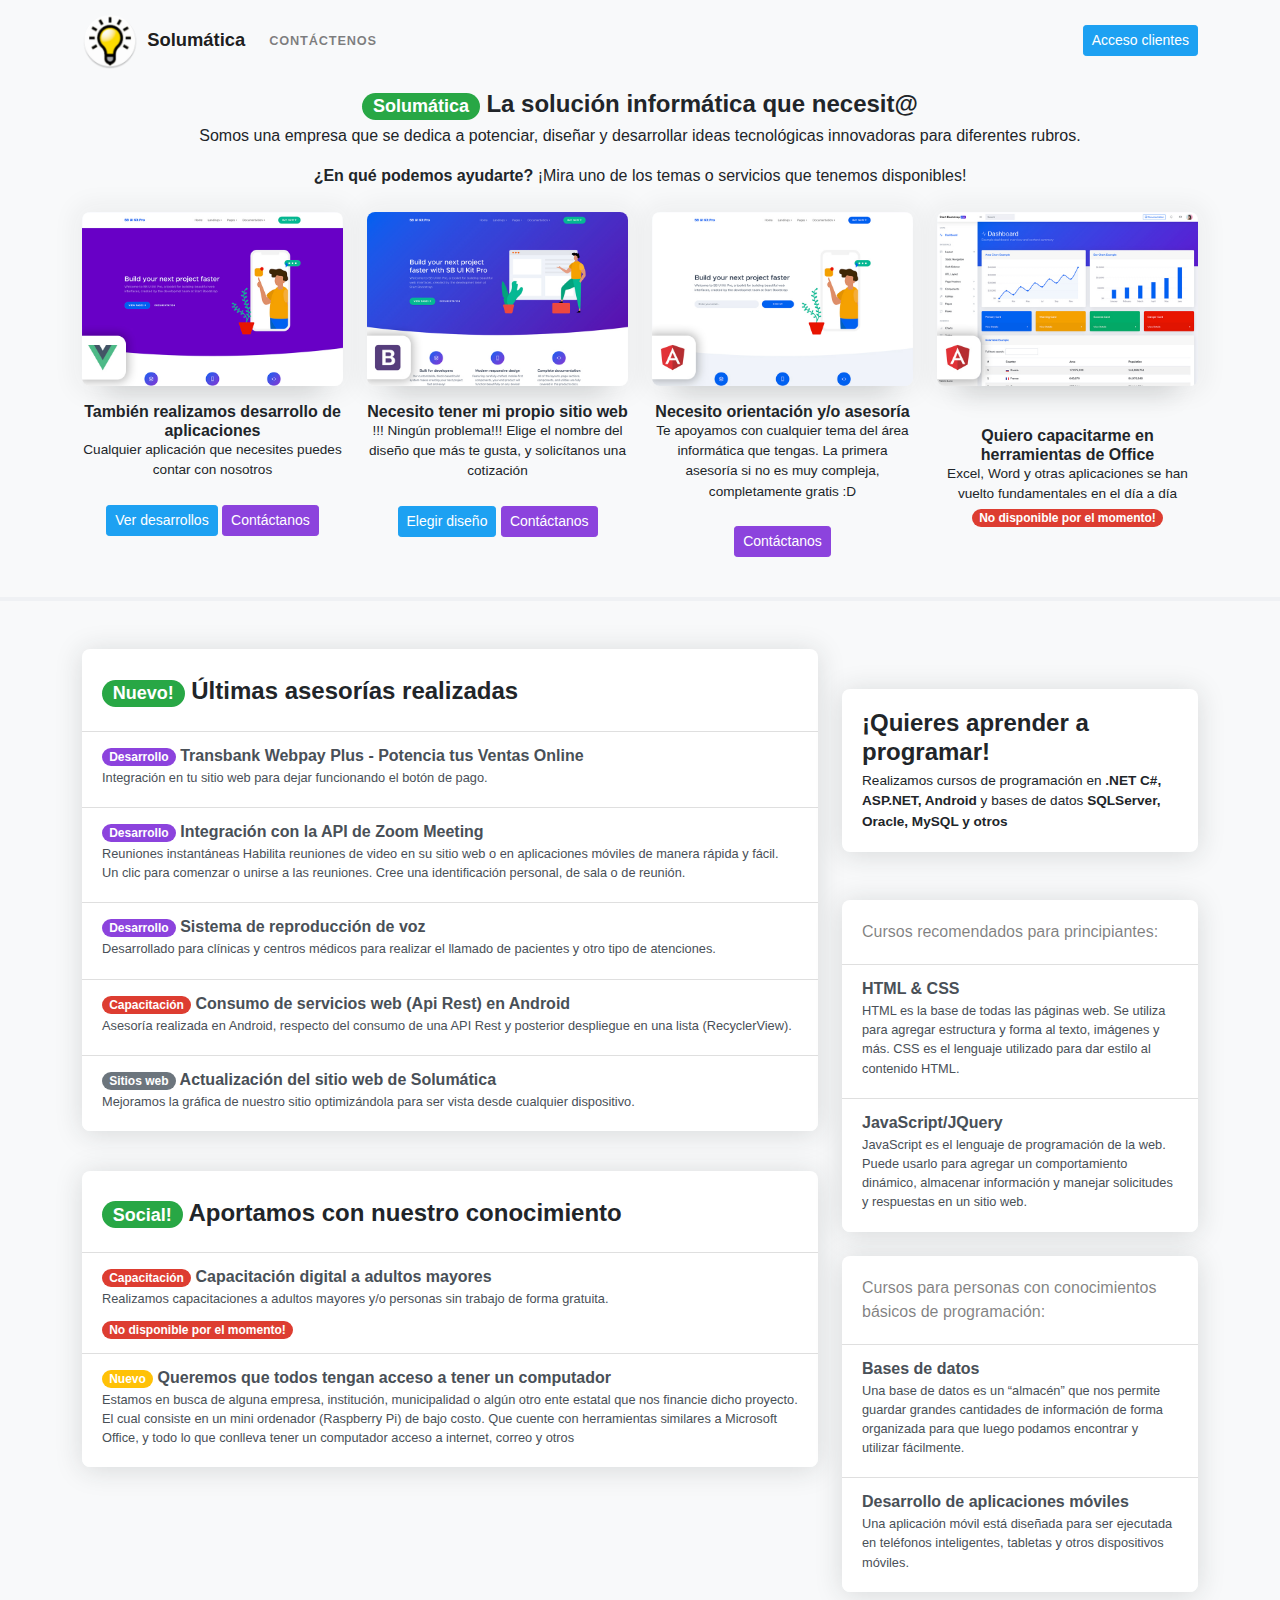
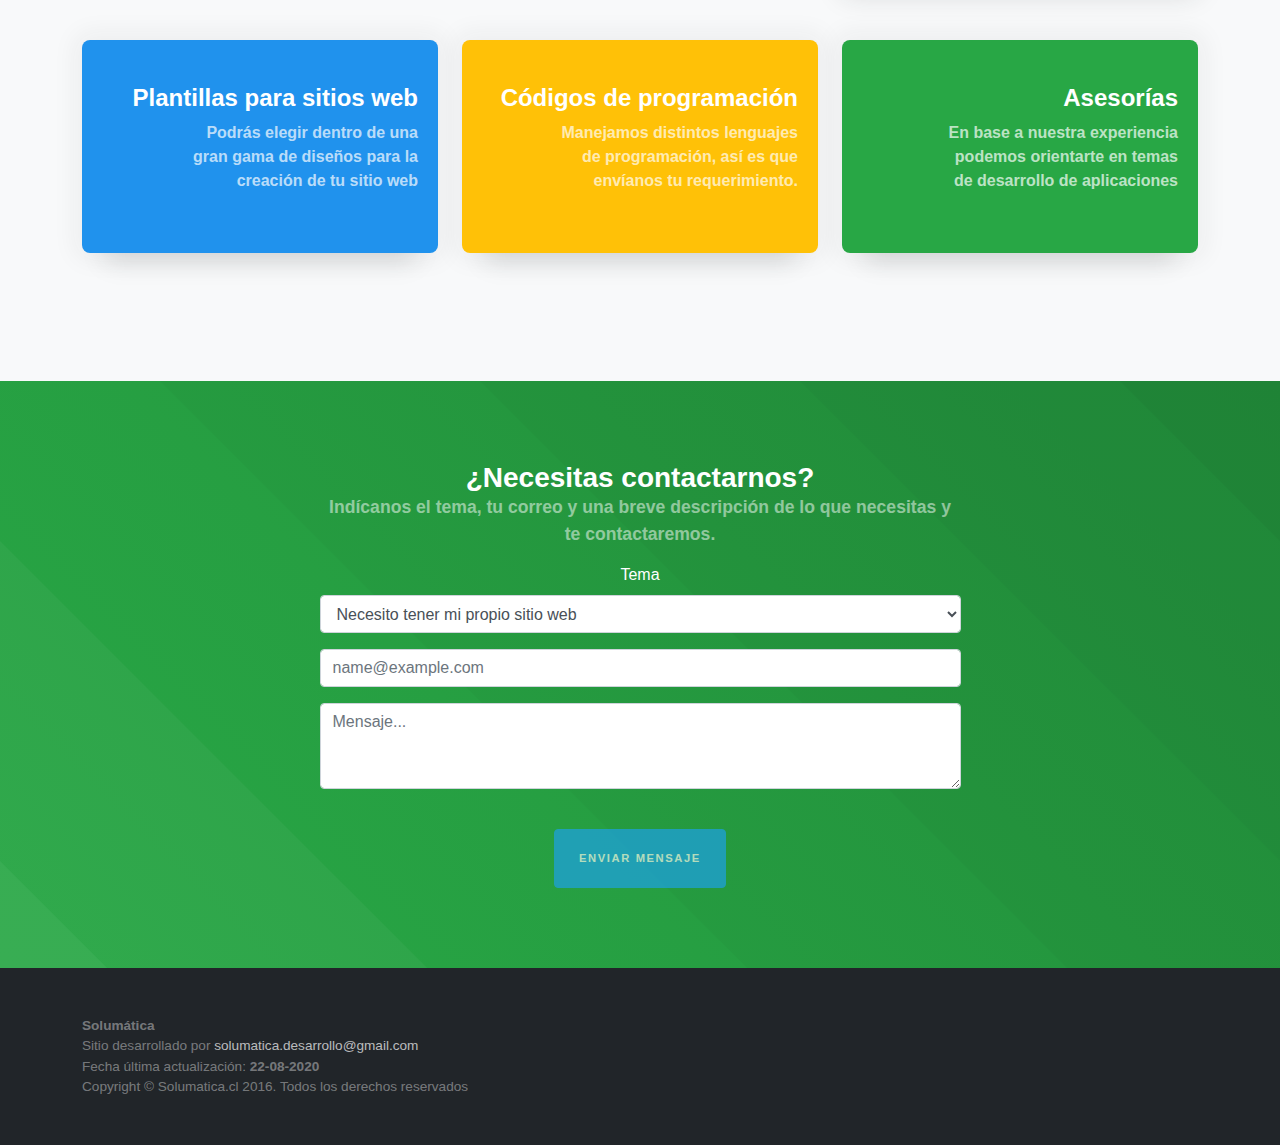
<file: index.html>
<!DOCTYPE html>
<html lang="es">
  <head>
    <meta http-equiv="content-type" content="text/html;charset=utf-8">
    <!--<meta charset="utf-8">
    <meta http-equiv="X-UA-Compatible" content="IE=edge">-->
    <meta name="viewport" content="width=device-width, initial-scale=1.0">
    <meta name="author" content="Solumatica">
    <title>Solumática</title>
    <script>
      var onloadCallback = function() {
        grecaptcha.render('html_element', {
          'sitekey' : '6LfiJMIZAAAAAIvBBAgk2wB5_dpEwKQjBOa1SQaJ',
          'callback' : verifyCallback,
          'expired-callback' : disableCallback,
          'error-callback' : disableCallback
        });
      };
      var verifyCallback = function(response) {
        document.getElementById("btnEnviar").disabled = false;
      };
      var disableCallback = function() {
        document.getElementById("btnEnviar").disabled = true;
      };
    </script>

    <!--Fontawesome (iconos) -->
    <link rel="stylesheet" href="https://use.fontawesome.com/releases/v5.0.13/css/all.css" integrity="sha384-DNOHZ68U8hZfKXOrtjWvjxusGo9WQnrNx2sqG0tfsghAvtVlRW3tvkXWZh58N9jp" crossorigin="anonymous">
    <!--Formatos del sitio-->
    <link rel="stylesheet" href="assets/style-guide.css">
    <link rel="stylesheet" href="assets/site.css">
    <!--Icono (ampolleta)-->
    <link rel="icon" type="image/png" href="assets/img/icons/favicon_index.png">
    <!--jquery-->
    <script src="https://code.jquery.com/jquery-3.2.1.slim.min.js" integrity="sha384-KJ3o2DKtIkvYIK3UENzmM7KCkRr/rE9/Qpg6aAZGJwFDMVNA/GpGFF93hXpG5KkN" crossorigin="anonymous"></script>
    <script src="https://cdnjs.cloudflare.com/ajax/libs/popper.js/1.11.0/umd/popper.min.js" integrity="sha384-b/U6ypiBEHpOf/4+1nzFpr53nxSS+GLCkfwBdFNTxtclqqenISfwAzpKaMNFNmj4" crossorigin="anonymous"></script>
    <script src="https://maxcdn.bootstrapcdn.com/bootstrap/4.0.0-beta/js/bootstrap.min.js" integrity="sha384-h0AbiXch4ZDo7tp9hKZ4TsHbi047NrKGLO3SEJAg45jXxnGIfYzk4Si90RDIqNm1" crossorigin="anonymous"></script>
    <!--ajax-->
    <!--<script src="https://ajax.googleapis.com/ajax/libs/jquery/1.4.2/jquery.min.js"></script>-->
	<!--<script src="https://ajax.googleapis.com/ajax/libs/jquery/3.3.1/jquery.min.js"></script>-->
	<!--666 https://es.stackoverflow.com/questions/301543/error-xhr-send-options-hascontent-options-data-null-al-enviar-dato-->
	<script src="https://cdnjs.cloudflare.com/ajax/libs/jquery/3.3.1/jquery.min.js"></script>
  </head>
  <body>
  <!--solumatica-->
  <nav class="navbar navbar-expand-lg navbar-light bg-light sb-navbar">
    <div class="container">
      <a class="navbar-brand" href=".">
        <img src="assets/img/icons/favicon_index.png" alt="Logo Solumatica">
        <span class="ml-1">Solumática</span>
      </a>
      <button class="navbar-toggler" type="button" data-toggle="collapse" data-target="#navbarSupportedContent" aria-controls="navbarSupportedContent" aria-expanded="false" aria-label="Toggle navigation">
        <i class="fas fa-bars"></i>
      </button>
      <div class="collapse navbar-collapse" id="navbarSupportedContent">
        <!--Menu-->
        <ul class="navbar-nav mr-auto pt-3 pt-lg-0">
          <li class="nav-item">
            <a class="nav-link" href="#marcador_contactenos" id="title" >Contáctenos</a>
          </li>
        </ul>
        <!--/Menu-->
        <!--tienda, blog y redes sociales-->
        <ul class="navbar-nav pb-3 pb-lg-0">
          <li class="nav-item">  <!--d-none d-lg-inline-block -->
            <a class="btn btn-twitter btn-sm" href="login.html" target="_blank"> Acceso clientes <i class="fas fa-user"></i></a>
          </li>
        </ul>
        <!--/tienda, blog y redes sociales-->
      </div>
    </div>
  </nav>

  <!--temas para sitios web y paquetes premium-->
  <div class="container ">
    <div class="text-center">
      <h4 class="mt-2 mb-1"><span class="badge badge-primary badge-pill">Solumática</span> La solución informática que necesit@</h4>
      Somos una empresa que se dedica a potenciar, diseñar y desarrollar ideas tecnológicas innovadoras para diferentes rubros. 
      <p>
      <p class="mb-4 "><strong>¿En qué podemos ayudarte?</strong> ¡Mira uno de los temas o servicios que tenemos disponibles!</p>
    </div>

    <div class="row justify-content-center">
	
		<div class="col-md-6 col-lg-3 mb-4">
			<div class="item-preview text-center">
			  <a href="#" onClick="return false;" class="item-preview-img box-shadow-lg d-block" rel="nofollow" data-cf-modified-612c1efa0c099eb335495d3f-="">
			  <img class="lazy img-fluid" src="assets/img/screenshots/premium/sb-ui-kit-pro-vue.jpg" alt="Premium Vue.js UI Kit - SB UI Kit Pro Vue">
			  </a>
			  <h6 class="mt-3 mb-0">También realizamos desarrollo de aplicaciones</h6>
			<div class="small">Cualquier aplicación que necesites puedes contar con nosotros</div>
			<br>
			<a href="desarrollo_apps.html" class="btn btn-sm btn-twitter"><i class="fas fa-search"></i> Ver desarrollos</a>
			<a href="#marcador_contactenos" id="desarrollo" class="btn btn-sm btn-info" ><i class="fas fa-envelope"></i> Contáctanos</a>
		  </div>
		</div>
	
      <div class="col-md-6 col-lg-3 mb-4 ">
        <div class="item-preview  text-center">
          <a href="#" onClick="return false;" class="item-preview-img box-shadow-lg d-block"   rel="nofollow" data-cf-modified-612c1efa0c099eb335495d3f-="">
            <img class="lazy img-fluid" src="assets/img/screenshots/premium/sb-ui-kit-pro-html.jpg" alt="Premium Bootstrap 4 UI Kit - SB UI Kit Pro">
          </a>
          <h6 class="mt-3 mb-0">Necesito tener mi propio sitio web</h6>
          <div class="small">!!! Ningún problema!!! Elige el nombre del diseño que más te gusta, y solicítanos una cotización</div>
          <br>
          <a href="https://startbootstrap.com/templates/" class="btn btn-sm btn-twitter" target="_blank"><i class="fas fa-search"></i> Elegir diseño</a>
          <a href="#marcador_contactenos" id="sitioweb" class="btn btn-sm btn-info" ><i class="fas fa-envelope"></i> Contáctanos</a>
        </div>
      </div>

      <div class="col-md-6 col-lg-3 mb-4">
        <div class="item-preview text-center">
        <a href="#" onClick="return false;" class="item-preview-img box-shadow-lg d-block" rel="nofollow" data-cf-modified-612c1efa0c099eb335495d3f-="">
        <img class="lazy img-fluid" src="assets/img/screenshots/premium/sb-ui-kit-pro-angular.jpg" alt="Premium Angular 9 UI Kit - SB UI Kit Pro">
        </a>
        <h6 class="mt-3 mb-0">Necesito orientación y/o asesoría</h6>
        <div class="small">Te apoyamos con cualquier tema del área informática que tengas. La primera asesoría si no es muy compleja, completamente gratis :D</div>
        <br>
        <a href="#marcador_contactenos" id="asesoria" class="btn btn-sm btn-info" ><i class="fas fa-envelope"></i> Contáctanos</a>
        </div>
      </div>

      <div class="col-md-6 col-lg-3 mb-4">
        <div class="item-preview text-center">
          <a href="#" onClick="return false;" class="item-preview-img box-shadow-lg d-block" rel="nofollow" data-cf-modified-612c1efa0c099eb335495d3f-="">
            <img class="lazy img-fluid" src="assets/img/screenshots/premium/sb-admin-pro-angular.jpg" alt="Bootstrap Angular 9 Admin Theme - SB Admin Pro Angular">
          </a>
          <br>
          <h6 class="mt-3 mb-0">Quiero capacitarme en herramientas de Office</h6>
          <div class="small">Excel, Word y otras aplicaciones se han vuelto fundamentales en el día a día</div>
          <span class="badge badge-danger badge-pill">No disponible por el momento!</span>
        </div>
      </div>
    </div>
</div>

  <!--Entregamos-->
  <main>
    <hr class="mb-5 custom">

    <div class="container">
      <div class="row">
        <div class="col-lg-8">
          <div class="card border-0 shadow">
              <div class="card-body">
                <h4 class="mt-2 mb-1"><span class="badge badge-primary badge-pill">Nuevo!</span> Últimas asesorías realizadas</h4>
              </div>

              <div class="list-group list-group-flush">
                <a target="_blank" rel="nofollow" href="https://www.transbankdevelopers.cl/producto/webpay" class="list-group-item list-group-item-action">
                  <div class="treehouse-title"><span class="badge badge-info badge-pill">Desarrollo</span> Transbank Webpay Plus - Potencia tus Ventas Online</div>
                  <div class="treehouse-description mb-2">Integración en tu sitio web para dejar funcionando el botón de pago.</div>
                </a>

                <a target="_blank" rel="nofollow" href="https://marketplace.zoom.us/docs/guides" class="list-group-item list-group-item-action">
                  <div class="treehouse-title"><span class="badge badge-info badge-pill">Desarrollo</span> Integración con la API de Zoom Meeting</div>
                  <div class="treehouse-description mb-2">Reuniones instantáneas Habilita reuniones de video en su sitio web o en aplicaciones móviles de manera rápida y fácil. Un clic para comenzar o unirse a las reuniones. Cree una identificación personal, de sala o de reunión.</div>
                </a>

                <a href="#" onClick="return false;" target="_blank" rel="nofollow"  class="list-group-item list-group-item-action">
                  <div class="treehouse-title"><span class="badge badge-info badge-pill">Desarrollo</span> Sistema de reproducción de voz</div>
                  <div class="treehouse-description mb-2">Desarrollado para clínicas y centros médicos para realizar el llamado de pacientes y otro tipo de atenciones.</div>
                </a>

                <a href="#" onClick="return false;" target="_blank" rel="nofollow"  class="list-group-item list-group-item-action">
                  <div class="treehouse-title"><span class="badge badge-danger badge-pill">Capacitación</span> Consumo de servicios web (Api Rest) en Android</div>
                  <div class="treehouse-description mb-2">Asesoría realizada en Android, respecto del consumo de una API Rest y posterior despliegue en una lista (RecyclerView).</div>
                </a>

                <a href="#" onClick="return false;" target="_blank" rel="nofollow"  class="list-group-item list-group-item-action">
                  <div class="treehouse-title"><span class="badge badge-secondary badge-pill">Sitios web</span> Actualización del sitio web de Solumática</div>
                  <div class="treehouse-description mb-2">Mejoramos la gráfica de nuestro sitio optimizándola para ser vista desde cualquier dispositivo.</div>
                </a>

              </div>
            </div>

            <!--666-->
            <div class="card-body">
            </div>


            <div class="card border-0 shadow">
              <div class="card-body">
                <h4 class="mt-2 mb-1"><span class="badge badge-primary badge-pill">Social!</span> Aportamos con nuestro conocimiento </h4>
              </div>

              <div class="list-group list-group-flush">
                <a href="#" onClick="return false;" target="_blank" rel="nofollow"  class="list-group-item list-group-item-action">
                  <div class="treehouse-title"><span class="badge badge-danger badge-pill">Capacitación</span> Capacitación digital a adultos mayores</div>
                  <div class="treehouse-description mb-2">Realizamos capacitaciones a adultos mayores y/o personas sin trabajo de forma gratuita.</div>
                  <span class="badge badge-danger badge-pill">No disponible por el momento!</span>
                </a>

                <a href="#" onClick="return false;" target="_blank" rel="nofollow"  class="list-group-item list-group-item-action">
                  <div class="treehouse-title"><span class="badge badge-warning badge-pill">Nuevo</span> Queremos que todos tengan acceso a tener un computador</div>
                  <div class="treehouse-description mb-2">Estamos en busca de alguna empresa, institución, municipalidad o algún otro ente estatal que nos financie dicho proyecto. El cual consiste en un mini ordenador (Raspberry Pi) de bajo costo. Que cuente con herramientas similares a Microsoft Office, y todo lo que conlleva tener un computador acceso a internet, correo y otros</div>
                </a>

              </div>
            </div>

            <!--666-->

          </div>
          
          <div></div>

          <div class="col-lg-4">

            <div class="card-body">
            </div>

            <div class="card border-0 shadow mb-5">
              <div class="card-body">
                <h4 class="mb-1"><i class="fas fa-graduation-cap"></i>¡Quieres aprender a programar!</h4>
                <p class="mb-0 small">Realizamos cursos de programación en <strong>.NET C#, ASP.NET, Android</strong> y bases de datos <strong>SQLServer, Oracle, MySQL y otros</strong></p>
              </div>
            </div> 

          <div class="card border-0 shadow">
            <div class="card-body">
              <div class="card-affiliate-heading text-black-50">Cursos recomendados para principiantes:</div>
            </div>

            <div class="list-group list-group-flush">
              <a target="_blank" rel="nofollow" href="https://www.codecademy.com/catalog/language/html-css" class="list-group-item list-group-item-action">
                <div class="treehouse-title">HTML &amp; CSS</div>
                <div class="treehouse-description mb-2">HTML es la base de todas las páginas web. Se utiliza para agregar estructura y forma al texto, imágenes y más. CSS es el lenguaje utilizado para dar estilo al contenido HTML.</div>
              </a>
              <a target="_blank" rel="nofollow" href="https://www.codecademy.com/catalog/language/javascript" class="list-group-item list-group-item-action">
                <div class="treehouse-title">JavaScript/JQuery</div>
                <div class="treehouse-description mb-2">JavaScript es el lenguaje de programación de la web. Puede usarlo para agregar un comportamiento dinámico, almacenar información y manejar solicitudes y respuestas en un sitio web.</div>
              </a>
            </div>
          </div>

          <br>

          <div class="card border-0 shadow">
            <div class="card-body">
              <div class="card-affiliate-heading text-black-50">Cursos para personas con conocimientos básicos de programación:</div>
            </div>

            <div class="list-group list-group-flush">
              <a target="_blank" rel="nofollow" href="https://www.codecademy.com/learn/paths/analyze-data-with-sql" class="list-group-item list-group-item-action">
                <div class="treehouse-title">Bases de datos</div>
                <div class="treehouse-description mb-2">Una base de datos es un “almacén” que nos permite guardar grandes cantidades de información de forma organizada para que luego podamos encontrar y utilizar fácilmente.</div>
              </a>
              <a target="_blank" rel="nofollow" href="https://www.codecademy.com/learn/learn-the-basics-of-android" class="list-group-item list-group-item-action">
                <div class="treehouse-title">Desarrollo de aplicaciones móviles</div>
                <div class="treehouse-description mb-2">Una aplicación móvil está diseñada para ser ejecutada en teléfonos inteligentes, tabletas y otros dispositivos móviles.</div>
              </a>
            </div>
          </div>
        </div>
      </div>
    </div>

    <!--cards-->
    <section class="after-loop">
      <div class="container">
        <div class="row">
          <div class="col-lg-4 col-md-8 mb-5 mb-lg-0 mx-auto">
            <a href="https://startbootstrap.com/templates/" class="after-loop-item card border-0 card-templates shadow-lg" target="_blank">
              <div class="card-body d-flex align-items-end flex-column text-right">
                <h4>Plantillas para sitios web</h4>
                <p class="w-75">Podrás elegir dentro de una gran gama de diseños para la creación de tu sitio web</p>
                <i class="fas fa-ruler"></i>
              </div>
            </a>
          </div>

          <div class="col-lg-4 col-md-8 mb-5 mb-lg-0 mx-auto">
            <a href="#marcador_contactenos" id="codigo" class="after-loop-item card border-0 card-snippets shadow-lg" >
            <div class="card-body d-flex align-items-end flex-column text-right">
              <h4>Códigos de programación</h4>
              <p class="w-75">Manejamos distintos lenguajes de programación, así es que envíanos tu requerimiento<!-- y te enviaremos fragmentos de código listos para copiar y pegar-->.</p>
              <i class="fas fa-code"></i>
            </div>
            </a>
          </div>

          <div class="col-lg-4 col-md-8 mb-5 mb-lg-0 mx-auto">
            <a href="#marcador_contactenos" id="asesoria1" class="after-loop-item card border-0 card-guides shadow-lg">
            <div class="card-body d-flex align-items-end flex-column text-right">
              <h4>Asesorías</h4>
              <p class="w-75">En base a nuestra experiencia podemos orientarte en temas de desarrollo de aplicaciones</p>
              <i class="fas fa-book"></i>
              </div>
              </a>
            </div>
          </div>
        </div>
      <!--</div>-->
    </section>
    <!--/cards-->
  </main>

  <!--contactenos-->
  <div class="mailchimp mt-5">
    <div class="container text-center">
      <div class="row justify-content-center">
        <div class="col-xl-7 col-lg-8">
          <h3 class="mb-0"><a id="marcador_contactenos">¿Necesitas contactarnos?</a></h3>
          <p class="text-white-50">Indícanos el tema, tu correo y una breve descripción de lo que necesitas y te contactaremos.</p>
          <div id="mc_embed_signup">

            <form name="sentMessage" id="contactForm"> <!--name="sentMessage"-->

              <div class="form-group">
                <label id="exampleFormControlSelect1">Tema</label>
                <select class="form-control" id="subject">
                  <option>Necesito tener mi propio sitio web</option>
                  <option>Necesito orientación y/o asesoría</option>
                  <option>Quiero capacitarme en Office</option>
                  <option>Soy una persona mayor y me gustaria aprender un poco de computación</option>
                  <option>También realizamos desarrollo de aplicaciones</option>
                  <option>Códigos de programación</option>
                </select>
              </div>

              <div class="form-group">
                <!--<label for="exampleFormControlInput1">Email address</label>-->
                <input type="email" class="form-control" id="email" name="email" placeholder="name@example.com" required >
                <!--<input type="email" class="form-control" name="email" id="email" required data-validation-required-message="Por favor ingrese su dirección de correo.">-->
              </div>
             
              <div class="form-group">
                <!--<label for="exampleFormControlTextarea1">Mensaje:</label>-->
                <textarea class="form-control" id="message" rows="3" placeholder="Mensaje..." required></textarea>
              </div>

              <!-- For success/fail messages -->
              <div id="success"></div>

              <div id="html_element"></div>
              <script src="https://www.google.com/recaptcha/api.js?onload=onloadCallback&render=explicit" async defer></script>
      
              <br>
              <button type="submit" id="btnEnviar" name="btnEnviar" class="btn btn-xl btn-twitter" disabled>Enviar mensaje</button>
            </form>
        </div>
      </div>
    </div>
  </div>
 </div>
  <footer>
    <button class="btn btn-success scroll-top rounded-circle" data-scroll="up" type="button">
      <i class="fa fa-chevron-up"></i>
    </button>
    <div class="footer-main bg-dark py-5 small">
      <div class="container">
        <!-- <a href="http://www.solumatica.cl/about">Solumatica</a> -->
        <strong>Solumática</strong>
        <br>Sitio desarrollado por <a href="mailto:solumatica.desarrollo@gmail.com">solumatica.desarrollo@gmail.com</a>
        <br>Fecha última actualización: <strong>22-08-2020</strong>
        <br>Copyright © Solumatica.cl 2016. Todos los derechos reservados
      </div>
    </div>
  </footer>
 
  <script>
    $(document).ready(function () {
        document.getElementById("btnEnviar").disabled = true;
        $('a').click(function(){
            var id = $(this).attr('id');
			//alert(id);
            switch (id) {
			case 'title':
                //$('#subject option')[0].selected = true;
                focusAndCursor('#email');
                break;
			
              case 'sitioweb':
                $('#subject option')[0].selected = true;
                focusAndCursor('#email');
                break;
              case 'asesoria':
			  case 'asesoria1':
                $('#subject option')[1].selected = true;
                focusAndCursor('#email');
                break;
              case 'capacitacion':
                $('#subject option')[2].selected = true;
                focusAndCursor('#email');
                break;
              case 'capacitacionmayor':
                $('#subject option')[3].selected = true;
                focusAndCursor('#email');
                break;
              case 'desarrollo':
                $('#subject option')[4].selected = true;
                focusAndCursor('#email');
                break;
              case 'codigo':
                $('#subject option')[5].selected = true;
                focusAndCursor('#email');
                break;
              default:
            }
        });

        function focusAndCursor(selector){
          var input = $(selector);
          setTimeout(function() {
            // this focus on last character if input isn't empty
            tmp = input.val(); input.focus().val("").blur().focus().val(tmp);
          }, 200);
        }

        // Scroll top
        $(window).scroll(function () {
            if ($(this).scrollTop() > 100) {
                $('.scroll-top').fadeIn();
            } else {
                $('.scroll-top').fadeOut();
            }
        });

        $('.scroll-top').click(function () {
            $("html, body").animate({
                scrollTop: 0
            }, 800);
            return false;
        });

        $("#contactForm").submit(function(e) {
            e.preventDefault();
            // get values from FORM
            var subject = $('select#subject').val();
            var email = $("input#email").val();
            var message = $("textarea#message").val();
			var table = '<table style="width:100%" table border="1" cellpadding="10px" cellspacing="0">';
			table += ' <tr>';
			table += '   <td>Asunto:</td>';
			table += '   <td>' + subject + '</td>';
			table += ' </tr>';
			table += ' <tr>';
			table += '   <td>Dirección de correo:</td>';
			table += '   <td>' + email + '</td>';
			table += ' </tr>';
			table += ' <tr>';
			table += '   <td>Mensaje:</td>';
			table += '   <td>' + message + '</td>';
			table += ' </tr>';
			table += '</table>';
			// alert(table);
			var token = 'eyJhbGciOiJIUzI1NiIsInR5cCI6IkpXVCJ9.[base64].06vCYIer8gGeQahmzSvYOnfNE_sJ7Y8MDUMX_LpYyas';
			var obj = {
			  "recipients": "solumatica.desarrollo@gmail.com",
			  "subject": "Solumática - Formulario Web de contacto 2024",
			  "htmlContent": table // "plainTextContent": "body"
			};
			var jData = JSON.stringify(obj);
			$.ajax({
				url: 'https://www.solumatica.cl/api/core/mensajeria/EnviarCorreo',
				type: 'post',
				headers: { "Authorization": "Bearer " + token },
				dataType: 'json',
				contentType: 'application/json; charset=utf-8',
				data: jData,
				success: function (data) {
					// Success message // alert("Saved successfully" + data); // console.log(data);
					  $('#success').html("<div class='alert alert-success'>");
					  $('#success > .alert-success').html("<button type='button' class='close' data-dismiss='alert' aria-hidden='true'>&times;")
						.append("</button>");
					  $('#success > .alert-success')
						.append("<strong>Tu mensaje ha sido enviado. </strong>");
					  $('#success > .alert-success')
						.append('</div>');
					  //clear all fields
					  $('#contactForm').trigger("reset");
				},
				/* fail : function( jqXHR, textStatus ) {
					alert( "Request failed: " + textStatus );
				}, */ 
				error: function(jqXHR, textStatus, errorThrown) {
					// Fail message // alert("status: " + jqXHR.status + ", textStatus: " + textStatus + ", errorThrown: " + errorThrown);
					  $('#success').html("<div class='alert alert-danger'>");
					  $('#success > .alert-danger').html("<button type='button' class='close' data-dismiss='alert' aria-hidden='true'>&times;")
						  .append("</button>");
					  $('#success > .alert-danger').append("<strong>En este momento parece que el servidor de correo no está respondiendo...</strong> ¿Me puede enviar el mensaje por correo electrónico directamente a <a href=mailto:solumatica.desarrollo@gmail.com>solumatica.desarrollo@gmail.com</a> ? ¡Lo siento por los inconvenientes ocasionados!");
					  $('#success > .alert-danger').append('</div>');
					  //clear all fields
					  $('#contactForm').trigger("reset");
				} 
			 });
        });
    });
  </script>
</body>

</html>
</file>
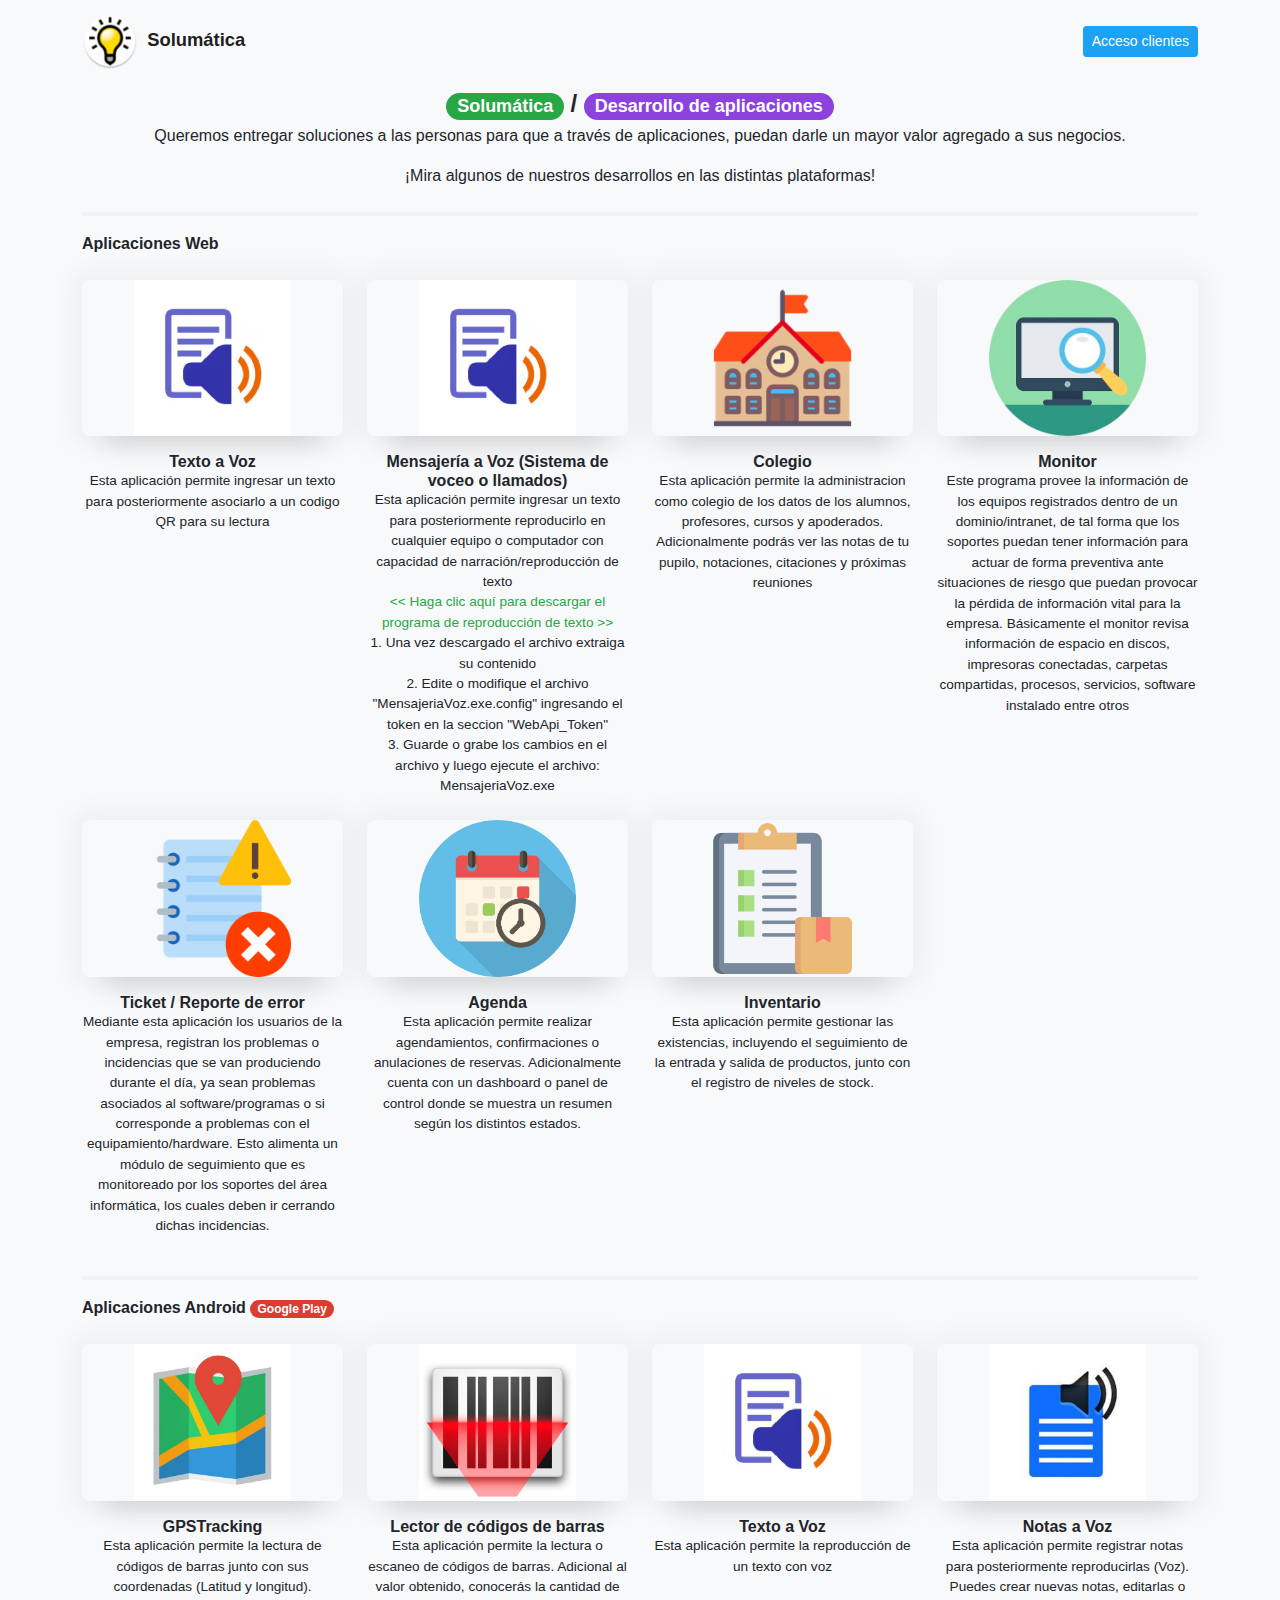
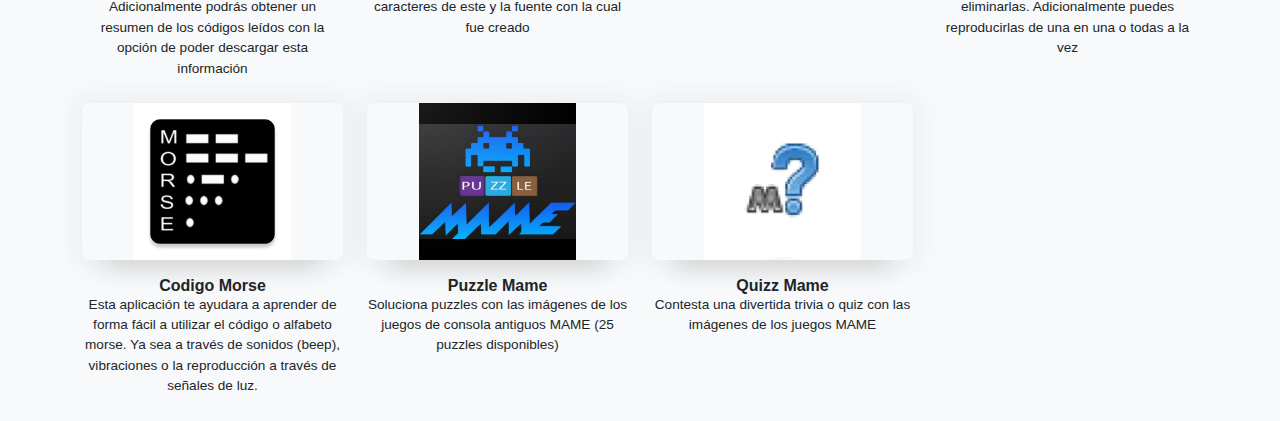
<file: desarrollo_apps.html>
<!DOCTYPE html>
<html lang="es">

<head>
	<meta http-equiv="content-type" content="text/html;charset=utf-8">
	<!--<meta charset="utf-8">
    <meta http-equiv="X-UA-Compatible" content="IE=edge">-->
	<meta name="viewport" content="width=device-width, initial-scale=1.0">
	<meta name="author" content="Solumatica">
	<title>Solumática / Desarrollo de aplicaciones</title>
	<!--Fontawesome (iconos) -->
	<link rel="stylesheet" href="https://use.fontawesome.com/releases/v5.0.13/css/all.css"
		integrity="sha384-DNOHZ68U8hZfKXOrtjWvjxusGo9WQnrNx2sqG0tfsghAvtVlRW3tvkXWZh58N9jp" crossorigin="anonymous">
	<!--Formatos del sitio-->
	<link rel="stylesheet" href="assets/style-guide.css">
	<link rel="stylesheet" href="assets/site.css">
	<!--Icono (ampolleta)-->
	<link rel="icon" type="image/png" href="assets/img/icons/favicon_index.png">
</head>

<body>
	<nav class="navbar navbar-expand-lg navbar-light bg-light sb-navbar">
		<div class="container">
			<a class="navbar-brand" href=".">
				<img src="assets/img/icons/favicon_index.png" alt="Logo Solumatica">
				<span class="ml-1">Solumática</span>
			</a>
			<button class="navbar-toggler" type="button" data-toggle="collapse" data-target="#navbarSupportedContent"
				aria-controls="navbarSupportedContent" aria-expanded="false" aria-label="Toggle navigation">
				<i class="fas fa-bars"></i>
			</button>
			<div class="collapse navbar-collapse" id="navbarSupportedContent">
				<!--Menu-->
				<ul class="navbar-nav mr-auto pt-3 pt-lg-0">
					<!--<li class="nav-item">
            <a class="nav-link" href="#marcador_contactenos">Contáctenos</a>
          </li>-->
				</ul>
				<!--/Menu-->
				<!--tienda, blog y redes sociales-->
				<ul class="navbar-nav pb-3 pb-lg-0">
					<li class="nav-item"> <!--d-none d-lg-inline-block -->
						<a class="btn btn-twitter btn-sm" href="login.html" target="_blank"> Acceso clientes <i
								class="fas fa-user"></i></a>
					</li>
				</ul>
				<!--/tienda, blog y redes sociales-->
			</div>
		</div>
	</nav>

	<!--temas para sitios web y paquetes premium-->
	<div class="container">
		<div class="text-center">
			<h4 class="mt-2 mb-1"><span class="badge badge-primary badge-pill">Solumática</span> / <span
					class="badge badge-info badge-pill"> Desarrollo de aplicaciones</span></h4>
			Queremos entregar soluciones a las personas para que a través de aplicaciones, puedan darle un mayor valor
			agregado a sus negocios.
			<p>
			<p class="mb-4 ">¡Mira algunos de nuestros desarrollos en las distintas plataformas!</p>
			<!--<hr class="mb-3 custom">
			<p class="mb-4 "><strong>Aplicaciones Android</strong>
			span class="badge badge-danger badge-pill">Google Play</span>-->
		</div>

		<hr class="mb-3 custom">
		<a name="appsweb"></a>
		<p class="mb-4 "><strong>Aplicaciones Web</strong>
		<br>
		<div class="row "> 
			<div class="col-md-6 col-lg-3 mb-4">
				<div class="item-preview text-center">
					<a href="https://www.solumatica.cl/TextoaVoz" target="_blank"
						class="item-preview-img box-shadow-lg d-block" rel="nofollow"
						data-cf-modified-612c1efa0c099eb335495d3f-="">
						<img class="lazy img-fluid" src="assets/img/apps/TextoaVoz.png" width="60%" height="60%">
					</a>
					<h6 class="mt-3 mb-0">Texto a Voz</h6>
					<div class="small">Esta aplicación permite ingresar un texto para posteriormente asociarlo a un codigo QR para su lectura</div>
				</div>
			</div>
			
			<div class="col-md-6 col-lg-3 mb-4">
				<div class="item-preview text-center">
					<a href="https://www.solumatica.cl/MensajeriaVoz" target="_blank"
						class="item-preview-img box-shadow-lg d-block" rel="nofollow"
						data-cf-modified-612c1efa0c099eb335495d3f-="">
						<img class="lazy img-fluid" src="assets/img/apps/TextoaVoz.png" width="60%" height="60%">
					</a>
					<h6 class="mt-3 mb-0">Mensajería a Voz (Sistema de voceo o llamados)</h6>
					<div class="small">Esta aplicación permite ingresar un texto para posteriormente reproducirlo en cualquier equipo o computador con capacidad de narración/reproducción de texto</div>
					<div class="small"><a href=".\downloads\MensajeriaVoz_cliente.rar"><< Haga clic aquí para descargar el programa de reproducción de texto >></a></div>
					<div class="small">1. Una vez descargado el archivo extraiga su contenido</div>
					<div class="small">2. Edite o modifique el archivo "MensajeriaVoz.exe.config" ingresando el token en la seccion "WebApi_Token"</div>
					<div class="small">3. Guarde o grabe los cambios en el archivo y luego ejecute el archivo: MensajeriaVoz.exe</div>
				</div>
			</div>

			<div class="col-md-6 col-lg-3 mb-4"> 
				<div class="item-preview text-center">
					<a href="https://www.solumatica.cl/Colegio" target="_blank"
						class="item-preview-img box-shadow-lg d-block" rel="nofollow"
						data-cf-modified-612c1efa0c099eb335495d3f-="">
						<img class="lazy img-fluid" src="assets/img/apps/colegio.png" width="60%" height="60%">
					</a>
					<h6 class="mt-3 mb-0">Colegio</h6>
					<div class="small">Esta aplicación permite la administracion como colegio de los datos de los alumnos, profesores, cursos y apoderados. Adicionalmente podrás ver las notas de tu pupilo, notaciones, citaciones y próximas reuniones</div>
				</div>
			</div>

			<div class="col-md-6 col-lg-3 mb-4"> 
				<div class="item-preview text-center">
					<a href="https://www.solumatica.cl/Monitor" target="_blank"
						class="item-preview-img box-shadow-lg d-block" rel="nofollow"
						data-cf-modified-612c1efa0c099eb335495d3f-="">
						<img class="lazy img-fluid" src="assets/img/apps/monitor.png" width="60%" height="60%">
					</a>
					<h6 class="mt-3 mb-0">Monitor</h6>
					<div class="small">Este programa provee la información de los equipos registrados
						dentro de un dominio/intranet, de tal forma que los soportes puedan tener información para actuar de forma
						preventiva ante situaciones de riesgo que puedan provocar la pérdida de información vital para la
						empresa. Básicamente el monitor revisa información de espacio en discos, impresoras conectadas, carpetas compartidas, procesos,
						servicios, software instalado entre otros</div>
				</div>
			</div>

			<div class="col-md-6 col-lg-3 mb-4"> 
				<div class="item-preview text-center">
					<a href="https://www.solumatica.cl/Ticket" target="_blank"
						class="item-preview-img box-shadow-lg d-block" rel="nofollow"
						data-cf-modified-612c1efa0c099eb335495d3f-="">
						<img class="lazy img-fluid" src="assets/img/apps/Ticket.png" width="60%" height="60%">
					</a>
					<h6 class="mt-3 mb-0">Ticket / Reporte de error</h6>
					<div class="small">Mediante esta aplicación los usuarios de la empresa, registran
						los problemas o incidencias que se van produciendo durante el día, ya sean problemas asociados al
						software/programas o si corresponde a problemas con el equipamiento/hardware. Esto alimenta un módulo
						de seguimiento que es monitoreado por los soportes del área informática, los cuales deben ir cerrando
						dichas incidencias.</div>
				</div>
			</div>

			<div class="col-md-6 col-lg-3 mb-4"> 
				<div class="item-preview text-center">
					<a href="https://www.solumatica.cl/Agenda" target="_blank"
						class="item-preview-img box-shadow-lg d-block" rel="nofollow"
						data-cf-modified-612c1efa0c099eb335495d3f-="">
						<img class="lazy img-fluid" src="assets/img/apps/Agenda.png" width="60%" height="60%">
					</a>
					<h6 class="mt-3 mb-0">Agenda</h6>
					<div class="small">Esta aplicación permite realizar agendamientos, confirmaciones o anulaciones de reservas. Adicionalmente cuenta con un dashboard o panel de control donde se muestra un resumen según los distintos estados.</div>
				</div>
			</div>
			
						<div class="col-md-6 col-lg-3 mb-4"> 
				<div class="item-preview text-center">
					<a href="https://www.solumatica.cl/Inventario" target="_blank"
						class="item-preview-img box-shadow-lg d-block" rel="nofollow"
						data-cf-modified-612c1efa0c099eb335495d3f-="">
						<img class="lazy img-fluid" src="assets/img/apps/Inventario.png" width="60%" height="60%">
					</a>
					<h6 class="mt-3 mb-0">Inventario</h6>
					<div class="small">Esta aplicación permite gestionar las existencias, incluyendo el seguimiento de la entrada y salida de productos, junto con el registro de niveles de stock.
					</div>
				</div>
			</div>
		</div>

		<hr class="mb-3 custom">
		<a name="appsandroid"></a>
		<p class="mb-4 "><strong>Aplicaciones Android</strong>
		<span class="badge badge-danger badge-pill">Google Play</span>
		<br>
		<div class="row "> <!--Aplicaciones: Android // justify-content-center-->
			<div class="col-md-6 col-lg-3 mb-4">
				<div class="item-preview text-center">
					<a href="https://play.google.com/store/apps/details?id=cl.solumatica.gpstracking" target="_blank"
						class="item-preview-img box-shadow-lg d-block" rel="nofollow"
						data-cf-modified-612c1efa0c099eb335495d3f-="">
						<img class="lazy img-fluid" src="assets/img/apps/GPSTracking.png" width="60%" height="60%">
					</a>
					<h6 class="mt-3 mb-0">GPSTracking</h6>
					<div class="small">Esta aplicación permite la lectura de códigos de barras junto con sus coordenadas
						(Latitud y longitud). Adicionalmente podrás obtener un resumen de los códigos leídos con la
						opción de poder descargar esta información</div>
				</div>
			</div>

			<div class="col-md-6 col-lg-3 mb-4">
				<div class="item-preview text-center">
					<a href="https://play.google.com/store/apps/details?id=cl.solumatica.leercodigobarras"
						target="_blank" class="item-preview-img box-shadow-lg d-block" rel="nofollow"
						data-cf-modified-612c1efa0c099eb335495d3f-="">
						<img class="lazy img-fluid" src="assets/img/apps/LectorCodigoBarras.png" width="60%"
							height="60%">
					</a>
					<h6 class="mt-3 mb-0">Lector de códigos de barras</h6>
					<div class="small">Esta aplicación permite la lectura o escaneo de códigos de barras. Adicional al
						valor obtenido, conocerás la cantidad de caracteres de este y la fuente con la cual fue creado
					</div>
				</div>
			</div>

			<div class="col-md-6 col-lg-3 mb-4">
				<div class="item-preview text-center">
					<a href="https://play.google.com/store/apps/details?id=cl.solumatica.textoavoz" target="_blank"
						class="item-preview-img box-shadow-lg d-block" rel="nofollow"
						data-cf-modified-612c1efa0c099eb335495d3f-="">
						<img class="lazy img-fluid" src="assets/img/apps/TextoaVoz.png" width="60%" height="60%">
					</a>
					<h6 class="mt-3 mb-0">Texto a Voz</h6>
					<div class="small">Esta aplicación permite la reproducción de un texto con voz</div>
				</div>
			</div>

			<div class="col-md-6 col-lg-3 mb-4"> 
				<div class="item-preview text-center">
					<a href="https://play.google.com/store/apps/details?id=cl.solumatica.notasavoz" target="_blank"
						class="item-preview-img box-shadow-lg d-block" rel="nofollow"
						data-cf-modified-612c1efa0c099eb335495d3f-="">
						<img class="lazy img-fluid" src="assets/img/apps/NotasaVoz.png" width="60%" height="60%">
					</a>
					<h6 class="mt-3 mb-0">Notas a Voz</h6>
					<div class="small">Esta aplicación permite registrar notas para posteriormente reproducirlas (Voz). Puedes crear nuevas notas, editarlas o eliminarlas. Adicionalmente puedes reproducirlas de una en una o todas a la vez</div>
				</div>
			</div>

			<div class="col-md-6 col-lg-3 mb-4"> 
				<div class="item-preview text-center">
					<a href="https://play.google.com/store/apps/details?id=cl.solumatica.morse" target="_blank"
						class="item-preview-img box-shadow-lg d-block" rel="nofollow"
						data-cf-modified-612c1efa0c099eb335495d3f-="">
						<img class="lazy img-fluid" src="assets/img/apps/CodigoMorse.png" width="60%" height="60%">
					</a>
					<h6 class="mt-3 mb-0">Codigo Morse</h6>
					<div class="small">Esta aplicación te ayudara a aprender de forma fácil a utilizar el código o
						alfabeto morse. Ya sea a través de sonidos (beep), vibraciones o la reproducción a través de
						señales de luz.</div>
				</div>
			</div>

			<div class="col-md-6 col-lg-3 mb-4">
				<div class="item-preview text-center">
					<a href="https://play.google.com/store/apps/details?id=cl.solumatica.puzzle" target="_blank"
						class="item-preview-img box-shadow-lg d-block" rel="nofollow"
						data-cf-modified-612c1efa0c099eb335495d3f-="">
						<img class="lazy img-fluid" src="assets/img/apps/PuzzleMame.png" width="60%" height="60%">
					</a>
					<h6 class="mt-3 mb-0">Puzzle Mame</h6>
					<div class="small">Soluciona puzzles con las imágenes de los juegos de consola antiguos MAME (25
						puzzles disponibles)</div>
				</div>
			</div>

			<div class="col-md-6 col-lg-3 mb-4 ">
				<div class="item-preview  text-center">
					<a href="https://play.google.com/store/apps/details?id=cl.solumatica.quizmame" target="_blank"
						class="item-preview-img box-shadow-lg d-block" rel="nofollow"
						data-cf-modified-612c1efa0c099eb335495d3f-="">
						<img class="lazy img-fluid" src="assets/img/apps/QuizMame.png" width="60%" height="60%">
					</a>
					<h6 class="mt-3 mb-0">Quizz Mame</h6>
					<div class="small">Contesta una divertida trivia o quiz con las imágenes de los juegos MAME</div>
				</div>
			</div>
		</div>
	</div>
</body>

</html>
</file>
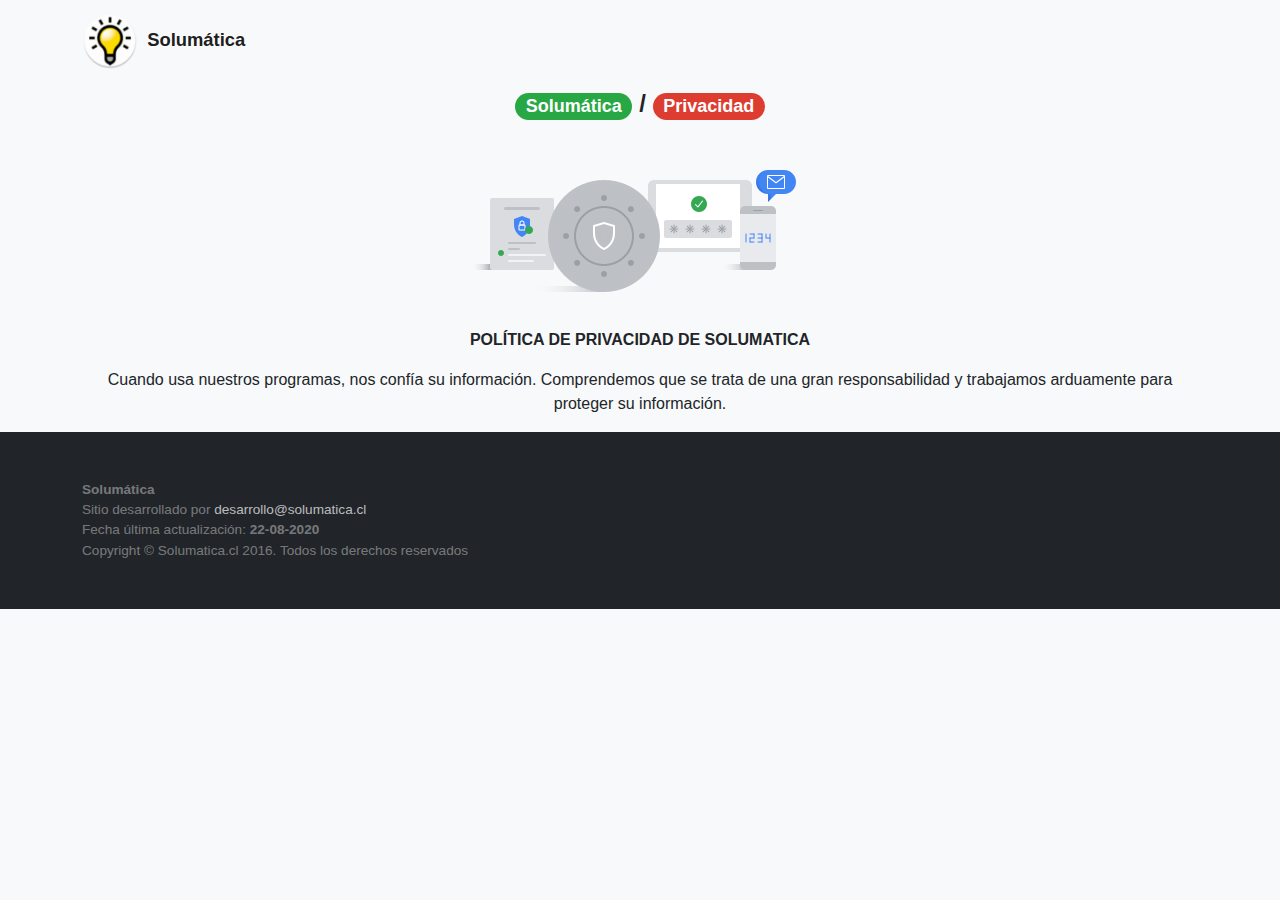
<file: privacidad.html>
<!DOCTYPE html>
<html lang="es">

<head>
  <meta http-equiv="content-type" content="text/html;charset=utf-8">
  <!--<meta charset="utf-8">
    <meta http-equiv="X-UA-Compatible" content="IE=edge">-->
  <meta name="viewport" content="width=device-width, initial-scale=1.0">
  <meta name="author" content="Solumatica">
  <title>Solumática / Privacidad</title>

  <!--Formatos del sitio-->
  <link rel="stylesheet" href="assets/style-guide.css">
  <link rel="stylesheet" href="assets/site.css">
  <!--Icono (ampolleta)-->
  <link rel="icon" type="image/png" href="assets/img/icons/favicon_index.png">
</head>

<body>

  <!--solumatica-->
  <nav class="navbar navbar-expand-lg navbar-light bg-light sb-navbar">
    <div class="container">

      <a class="navbar-brand" href=".">
        <img src="assets/img/icons/favicon_index.png" alt="Logo Solumatica">
        <span class="ml-1">Solumática</span>
      </a>
      <button class="navbar-toggler" type="button" data-toggle="collapse" data-target="#navbarSupportedContent"
        aria-controls="navbarSupportedContent" aria-expanded="false" aria-label="Toggle navigation">
        <i class="fas fa-bars"></i>
      </button>
    </div>
  </nav>

  <div class="container ">
    <div class="text-center">
      <h4 class="mt-2 mb-1"><span class="badge badge-primary badge-pill">Solumática</span> / <span
          class="badge badge-danger badge-pill"> Privacidad</span></h4>
      <img class="lazy img-fluid" src="assets/img/privacidad.png" alt="Privacidad">
      <p><strong>POLÍTICA DE PRIVACIDAD DE SOLUMATICA</strong></p>
      Cuando usa nuestros programas, nos confía su información. Comprendemos que se trata de una gran responsabilidad y
      trabajamos arduamente para proteger su información.
    </div>
  </div>

  <p>
  <footer>
    <div class="footer-main bg-dark py-5 small">
      <div class="container">
        <!-- <a href="http://www.solumatica.cl/about">Solumatica</a> -->
        <strong>Solumática</strong>
        <br>Sitio desarrollado por <a href="mailto:desarrollo@solumatica.cl">desarrollo@solumatica.cl</a>
        <br>Fecha última actualización: <strong>22-08-2020</strong>
        <br>Copyright © Solumatica.cl 2016. Todos los derechos reservados
      </div>
    </div>
  </footer>

</body>
</html>
</file>
<file: assets/site.css>
.scroll-top {
    width: 75px;
    height: 75px;
    position: fixed;
    bottom: 20px;
    right: 20px;
    display: none;
}

.scroll-top i {
    display: inline-block;
    color: #fff;
}
</file>
